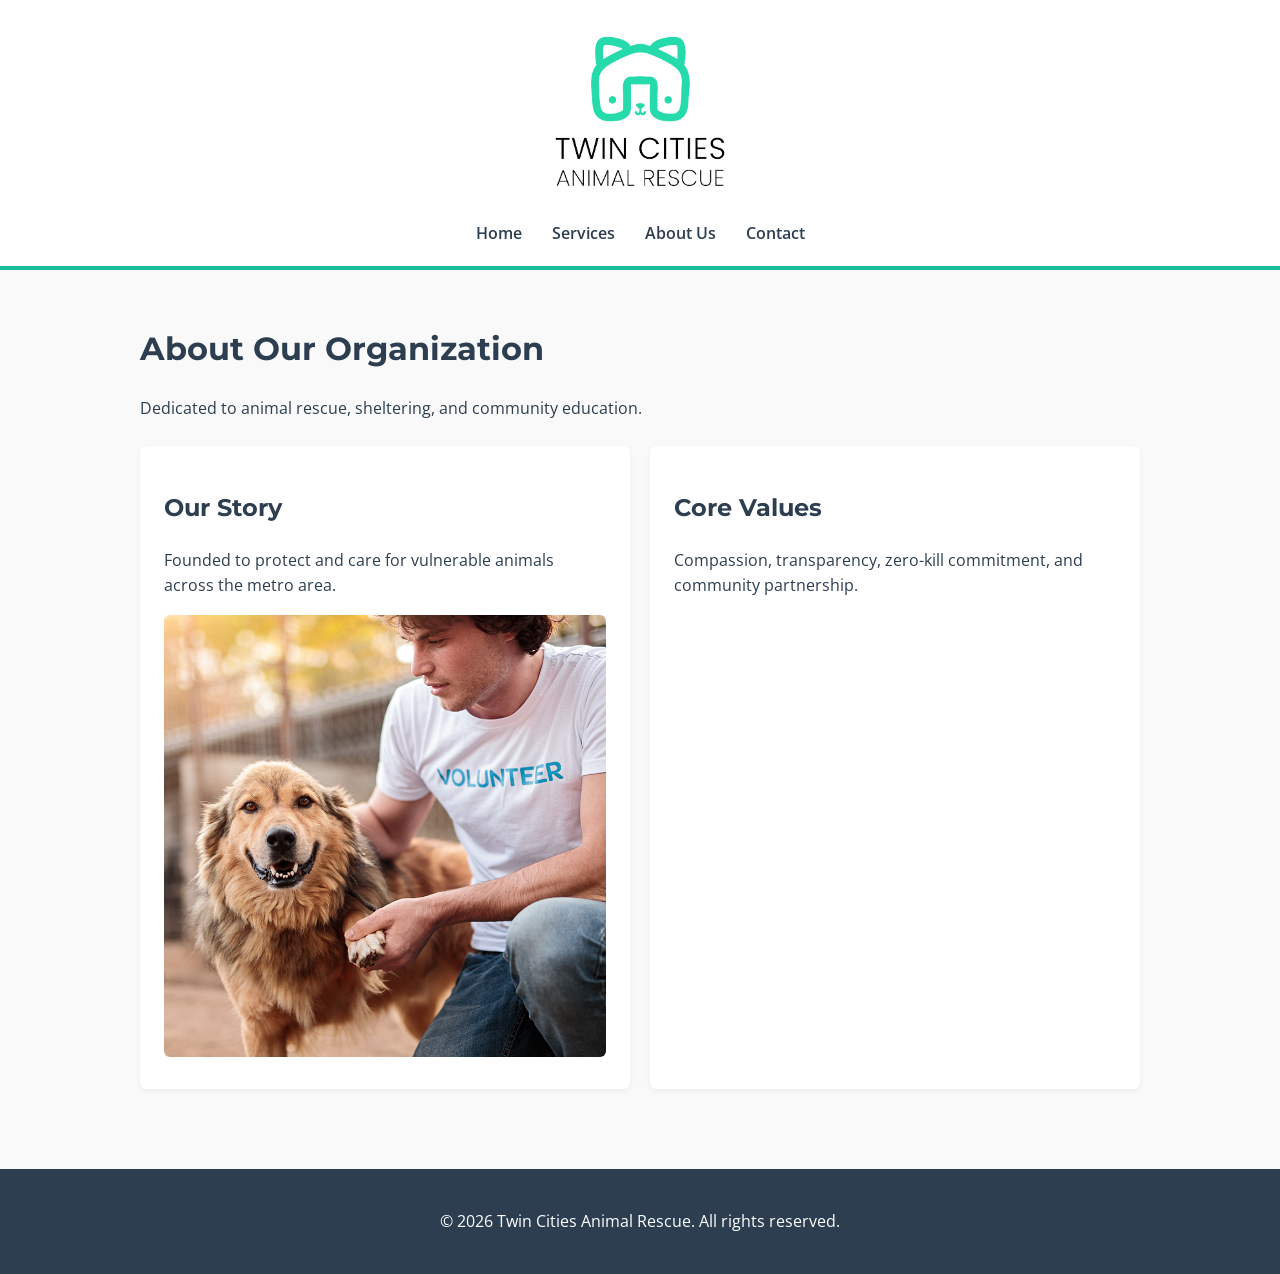
<file: about.html>
<!DOCTYPE html>
<html lang="en">
<head>
    <meta charset="UTF-8">
    <meta name="viewport" content="width=device-width, initial-scale=1.0">
    <title>About Us - Twin Cities Animal Rescue</title>
    <link rel="stylesheet" href="style.css">
</head>
<body>
    <header>
        <img src="rescue-logo_c.png" alt="Twin Cities Animal Rescue Logo">
        <nav>
            <ul>
                <li><a href="index.html">Home</a></li>
                <li><a href="services.html">Services</a></li>
                <li><a href="about.html">About Us</a></li>
                <li><a href="contact.html">Contact</a></li>
            </ul>
        </nav>
    </header>

    <main>
        <h1>About Our Organization</h1>
        <p>Dedicated to animal rescue, sheltering, and community education.</p>

        <div class="grid-container">
            <div class="card">
                <h2>Our Story</h2>
                <p>Founded to protect and care for vulnerable animals across the metro area.</p>
                <img src="rescue-volunteer_c.png" alt="Volunteer interacting with a rescue dog">
            </div>
            <div class="card">
                <h2>Core Values</h2>
                <p>Compassion, transparency, zero-kill commitment, and community partnership.</p>
            </div>
        </div>
    </main>

    <footer>
        <p>&copy; 2026 Twin Cities Animal Rescue. All rights reserved.</p>
    </footer>
    <script src="script.js"></script>
</body>
</html>
</file>
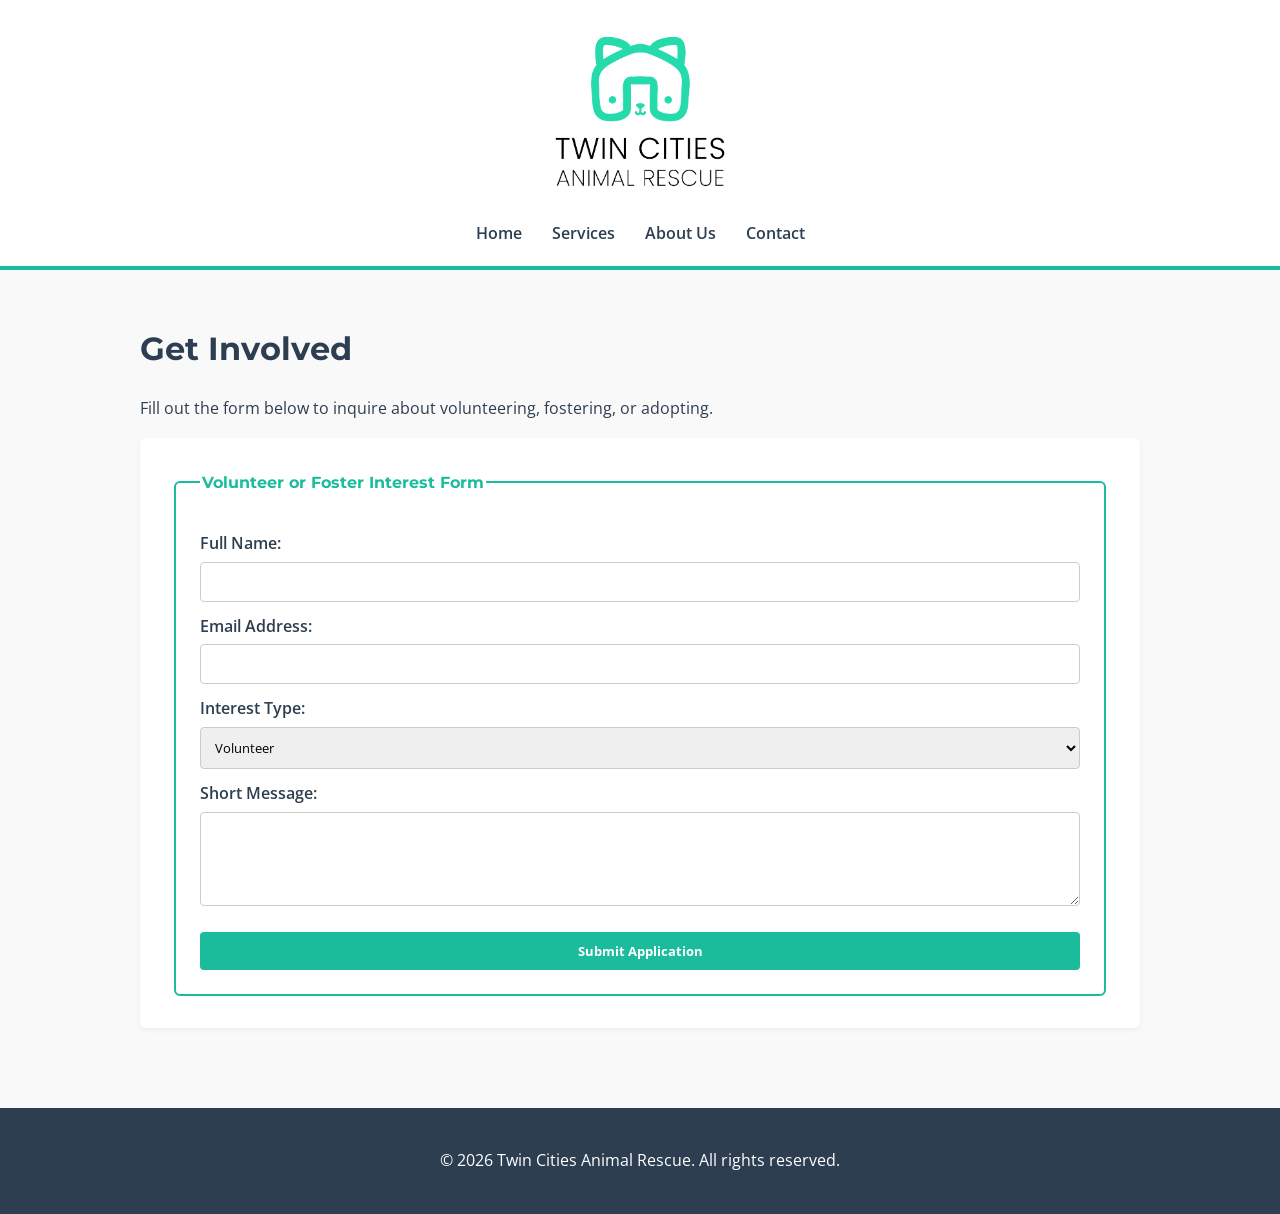
<file: contact.html>
<!DOCTYPE html>
<html lang="en">
<head>
    <meta charset="UTF-8">
    <meta name="viewport" content="width=device-width, initial-scale=1.0">
    <title>Contact - Twin Cities Animal Rescue</title>
    <link rel="stylesheet" href="style.css">
</head>
<body>
    <header>
        <img src="rescue-logo_c.png" alt="Twin Cities Animal Rescue Logo">
        <nav>
            <ul>
                <li><a href="index.html">Home</a></li>
                <li><a href="services.html">Services</a></li>
                <li><a href="about.html">About Us</a></li>
                <li><a href="contact.html">Contact</a></li>
            </ul>
        </nav>
    </header>

    <main>
        <h1>Get Involved</h1>
        <p>Fill out the form below to inquire about volunteering, fostering, or adopting.</p>

        <form id="rescueContactForm" action="#" method="POST">
            <fieldset>
                <legend>Volunteer or Foster Interest Form</legend>

                <label for="fullName">Full Name:</label>
                <input type="text" id="fullName" name="fullName">
                <span id="nameError" class="error-msg"></span>

                <label for="emailAddress">Email Address:</label>
                <input type="email" id="emailAddress" name="emailAddress">
                <span id="emailError" class="error-msg"></span>

                <label for="interestType">Interest Type:</label>
                <select id="interestType" name="interestType">
                    <option value="volunteer">Volunteer</option>
                    <option value="foster">Foster</option>
                    <option value="adoption">Adoption Info</option>
                </select>

                <label for="message">Short Message:</label>
                <textarea id="message" name="message" rows="4"></textarea>

                <input type="submit" value="Submit Application">
            </fieldset>
        </form>
    </main>

    <footer>
        <p>&copy; 2026 Twin Cities Animal Rescue. All rights reserved.</p>
    </footer>
    <script src="script.js"></script>
</body>
</html>
</file>
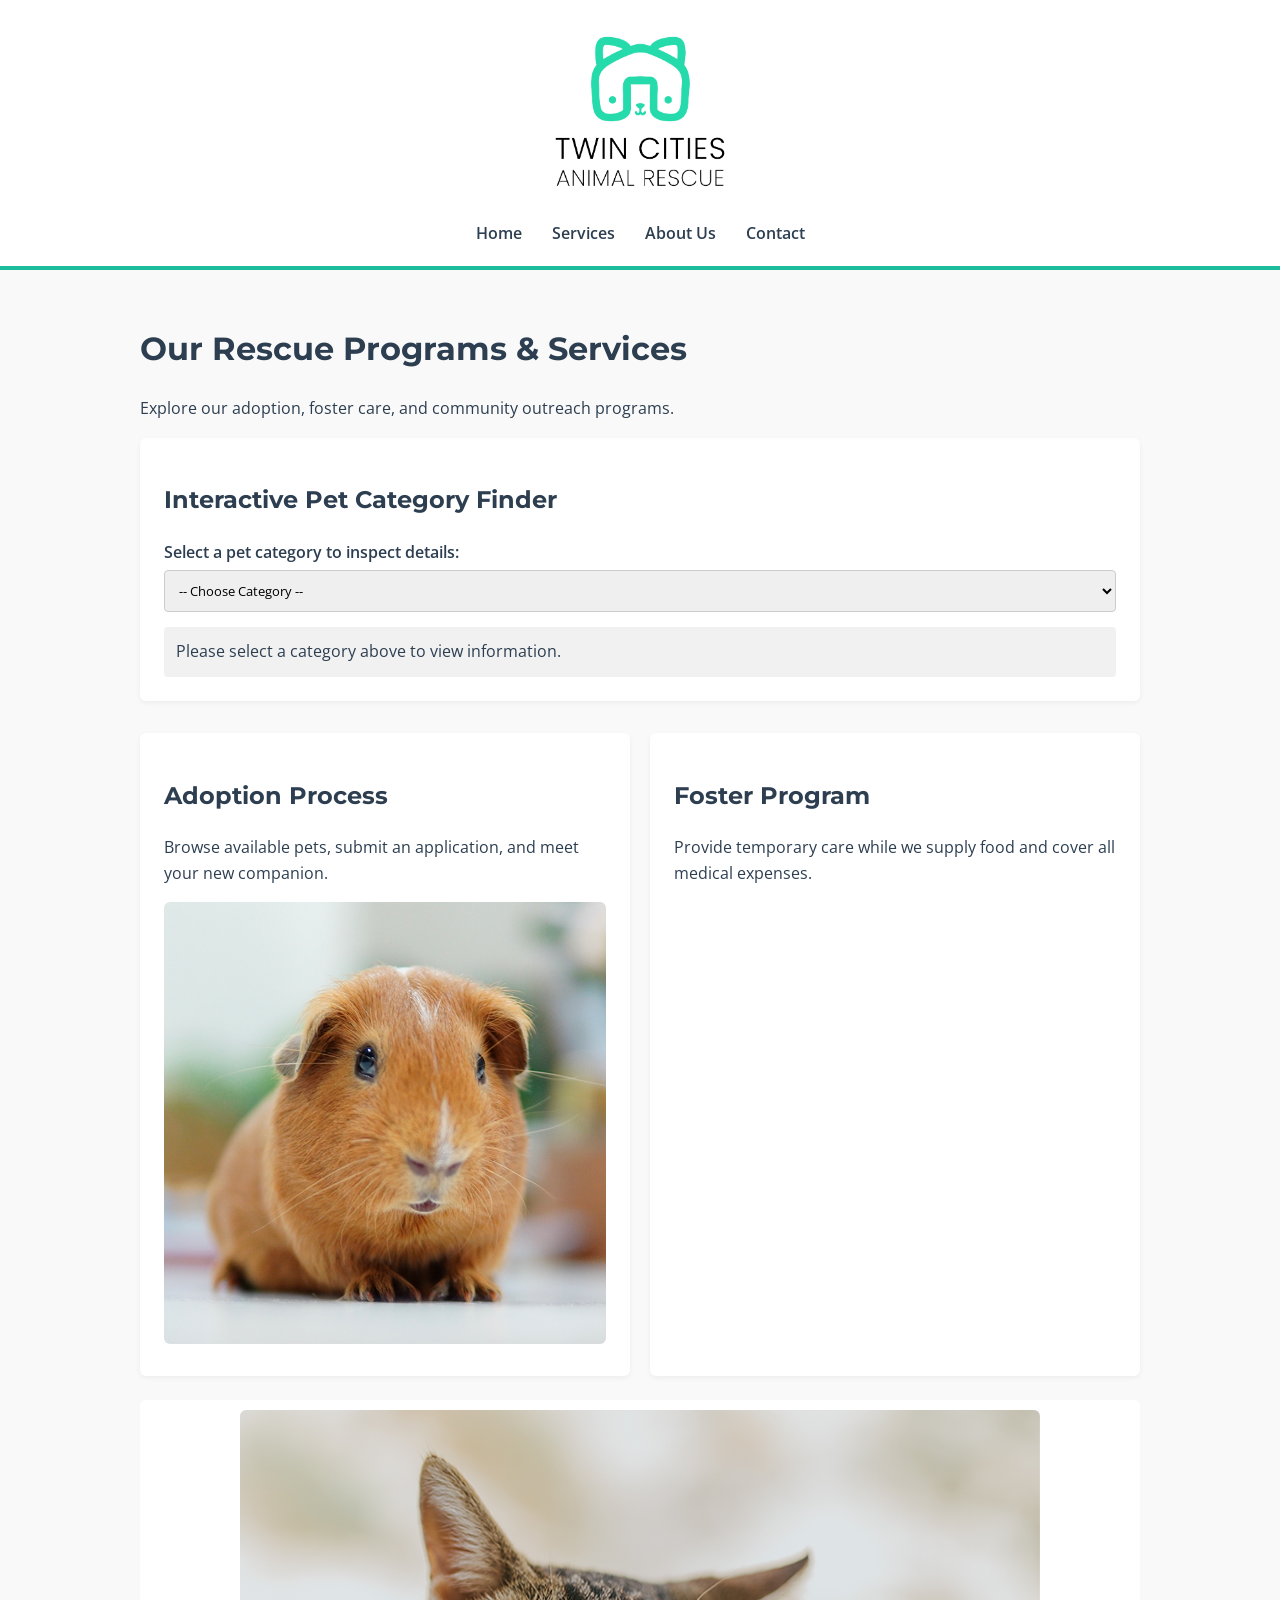
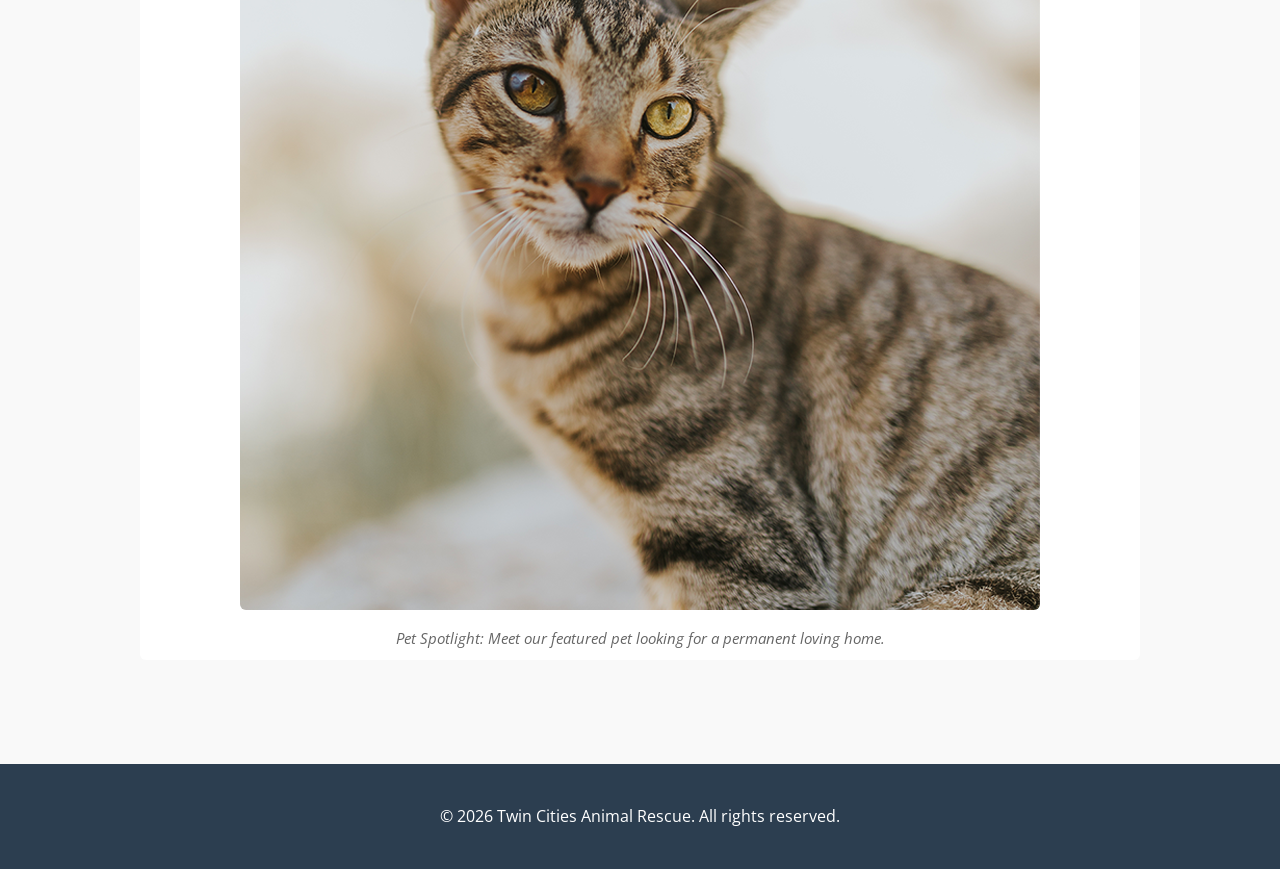
<file: services.html>
<!DOCTYPE html>
<html lang="en">
<head>
    <meta charset="UTF-8">
    <meta name="viewport" content="width=device-width, initial-scale=1.0">
    <title>Services - Twin Cities Animal Rescue</title>
    <link rel="stylesheet" href="style.css">
</head>
<body>
    <header>
        <img src="rescue-logo_c.png" alt="Twin Cities Animal Rescue Logo">
        <nav>
            <ul>
                <li><a href="index.html">Home</a></li>
                <li><a href="services.html">Services</a></li>
                <li><a href="about.html">About Us</a></li>
                <li><a href="contact.html">Contact</a></li>
            </ul>
        </nav>
    </header>

    <main>
        <h1>Our Rescue Programs & Services</h1>
        <p>Explore our adoption, foster care, and community outreach programs.</p>

        <!-- Interactive Feature Section -->
        <section class="card" style="margin-bottom: 2rem;">
            <h2>Interactive Pet Category Finder</h2>
            <label for="petTypeSelect">Select a pet category to inspect details:</label>
            <select id="petTypeSelect">
                <option value="">-- Choose Category --</option>
                <option value="dog">Dogs & Puppies</option>
                <option value="cat">Cats & Kittens</option>
                <option value="small">Small Pets</option>
            </select>
            <div id="dynamic-pet-info" style="margin-top: 15px; padding: 12px; background: #f1f1f1; border-radius: 4px;">
                Please select a category above to view information.
            </div>
        </section>

        <div class="grid-container">
            <div class="card">
                <h2>Adoption Process</h2>
                <p>Browse available pets, submit an application, and meet your new companion.</p>
                <img src="rescue-pet_c.png" alt="Adoptable pet looking at camera">
            </div>
            <div class="card">
                <h2>Foster Program</h2>
                <p>Provide temporary care while we supply food and cover all medical expenses.</p>
            </div>
        </div>

        <figure>
            <img src="rescue-pet-spotlight_c.png" alt="Featured cat with striking eyes">
            <figcaption>Pet Spotlight: Meet our featured pet looking for a permanent loving home.</figcaption>
        </figure>
    </main>

    <footer>
        <p>&copy; 2026 Twin Cities Animal Rescue. All rights reserved.</p>
    </footer>
    <script src="script.js"></script>
</body>
</html>
</file>
<file: style.css>
@import url('https://fonts.googleapis.com/css2?family=Montserrat:wght@600;700&family=Open+Sans:wght@400;600&display=swap');

:root {
    --primary: #1ABC9C;
    --dark: #2C3E50;
    --light: #F9F9F9;
    --white: #FFFFFF;
    --error: #e74c3c;
}

body {
    font-family: 'Open Sans', sans-serif;
    color: var(--dark);
    background-color: var(--light);
    margin: 0;
    padding: 0;
    line-height: 1.6;
}

header {
    background: var(--white);
    padding: 1.2rem;
    text-align: center;
    border-bottom: 4px solid var(--primary);
}

header img {
    max-width: 200px;
    height: auto;
}

nav ul {
    list-style: none;
    padding: 0;
    margin: 10px 0 0 0;
    display: flex;
    flex-direction: column;
    gap: 10px;
}

nav a {
    text-decoration: none;
    color: var(--dark);
    font-weight: 600;
}

nav a:hover {
    color: var(--primary);
}

main {
    padding: 2rem 1rem;
    max-width: 1000px;
    margin: 0 auto;
}

h1, h2, h3 {
    font-family: 'Montserrat', sans-serif;
    color: var(--dark);
}

.grid-container {
    display: flex;
    flex-direction: column;
    gap: 20px;
    margin-top: 1.5rem;
}

.card {
    background: var(--white);
    padding: 1.5rem;
    border-radius: 6px;
    box-shadow: 0 2px 5px rgba(0,0,0,0.05);
}

img, video, picture {
    max-width: 100%;
    height: auto;
    border-radius: 6px;
}

figure {
    margin: 1.5rem 0;
    background: var(--white);
    padding: 10px;
    border-radius: 6px;
    text-align: center;
}

figcaption {
    margin-top: 8px;
    font-style: italic;
    color: #666;
    font-size: 0.95rem;
}

form {
    background: var(--white);
    padding: 2rem;
    border-radius: 6px;
    box-shadow: 0 2px 5px rgba(0,0,0,0.05);
}

fieldset {
    border: 2px solid var(--primary);
    border-radius: 6px;
    padding: 1.5rem;
}

legend {
    font-family: 'Montserrat', sans-serif;
    font-weight: bold;
    color: var(--primary);
}

label {
    display: block;
    margin-top: 12px;
    font-weight: 600;
}

input, select, textarea {
    width: 100%;
    padding: 10px;
    margin-top: 5px;
    border: 1px solid #ccc;
    border-radius: 4px;
    font-family: 'Open Sans', sans-serif;
    box-sizing: border-box;
}

.error-msg {
    display: block;
    color: var(--error);
    font-size: 0.85rem;
    margin-top: 4px;
}

button, input[type="submit"] {
    background-color: var(--primary);
    color: var(--white);
    border: none;
    margin-top: 1.2rem;
    padding: 10px 20px;
    font-weight: bold;
    border-radius: 4px;
    cursor: pointer;
}

button:hover, input[type="submit"]:hover {
    opacity: 0.9;
}

footer {
    background-color: var(--dark);
    color: var(--white);
    text-align: center;
    padding: 1.5rem;
    margin-top: 3rem;
}

@media (min-width: 768px) {
    nav ul {
        flex-direction: row;
        justify-content: center;
        gap: 30px;
    }
    .grid-container {
        flex-direction: row;
        flex-wrap: wrap;
    }
    .card {
        flex: 1 1 calc(33.333% - 20px);
    }
}
</file>
